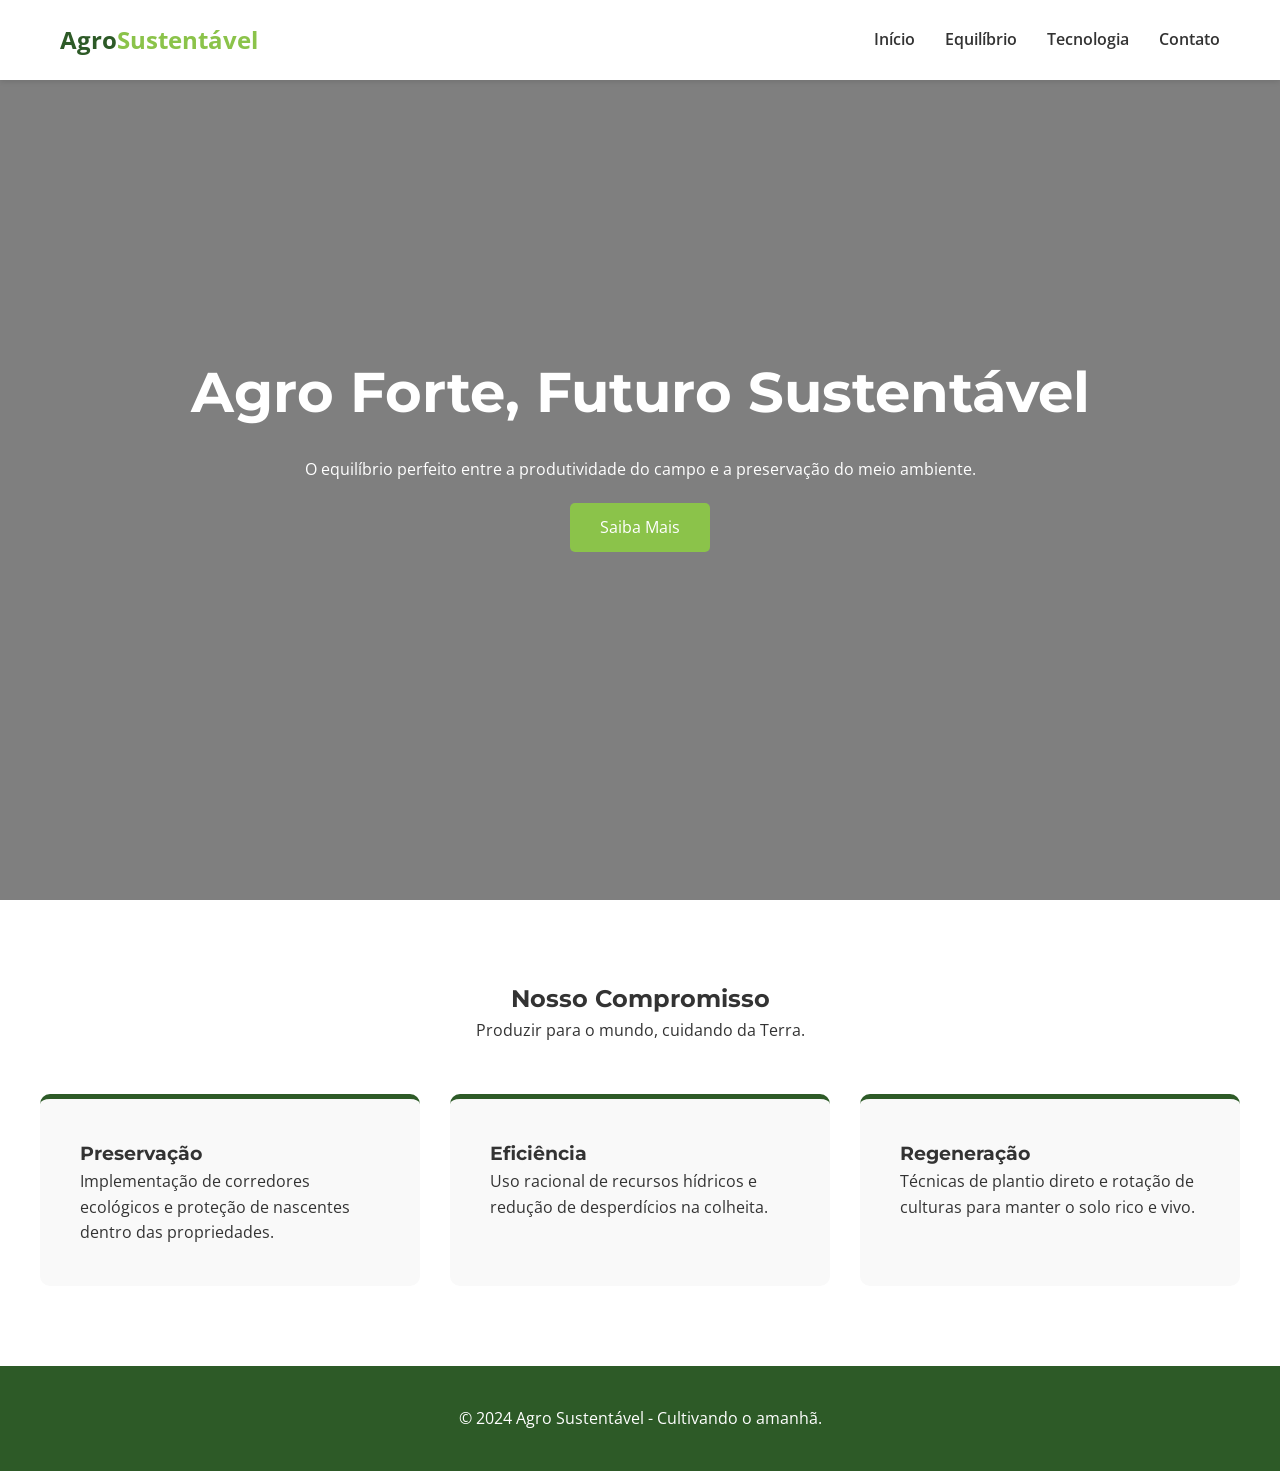
<file: index.html>
<!DOCTYPE html>
<html lang="pt-br">
<head>
    <meta charset="UTF-8">
    <meta name="viewport" content="width=device-width, initial-scale=1.0">
    <title>Agro Forte: Futuro Sustentável</title>
    <link rel="stylesheet" href="style.css">
    <link rel="preconnect" href="https://fonts.googleapis.com">
    <link href="https://fonts.googleapis.com/css2?family=Montserrat:wght@400;700&family=Open+Sans:wght@300;400&display=swap" rel="stylesheet">
</head>
<body>

    <header id="header">
        <nav class="container">
            <div class="logo">Agro<span>Sustentável</span></div>
            <ul class="nav-links">
                <li><a href="#home">Início</a></li>
                <li><a href="#sobre">Equilíbrio</a></li>
                <li><a href="#tecnologia">Tecnologia</a></li>
                <li><a href="#contato">Contato</a></li>
            </ul>
            <div class="menu-toggle">
                <div class="bar"></div>
                <div class="bar"></div>
                <div class="bar"></div>
            </div>
        </nav>
    </header>

    <section id="home" class="hero">
        <div class="hero-content">
            <h1>Agro Forte, Futuro Sustentável</h1>
            <p>O equilíbrio perfeito entre a produtividade do campo e a preservação do meio ambiente.</p>
            <a href="#sobre" class="btn">Saiba Mais</a>
        </div>
    </section>

    <section id="sobre" class="container section">
        <div class="section-title">
            <h2>Nosso Compromisso</h2>
            <p>Produzir para o mundo, cuidando da Terra.</p>
        </div>
        <div class="grid">
            <div class="card">
                <h3>Preservação</h3>
                <p>Implementação de corredores ecológicos e proteção de nascentes dentro das propriedades.</p>
            </div>
            <div class="card">
                <h3>Eficiência</h3>
                <p>Uso racional de recursos hídricos e redução de desperdícios na colheita.</p>
            </div>
            <div class="card">
                <h3>Regeneração</h3>
                <p>Técnicas de plantio direto e rotação de culturas para manter o solo rico e vivo.</p>
            </div>
        </div>
    </section>

    <footer id="contato">
        <p>&copy; 2024 Agro Sustentável - Cultivando o amanhã.</p>
    </footer>

    <script src="script.js"></script>
</body>
</html>
</file>
<file: style.css>
/* Reset e Variáveis */
* {
    margin: 0;
    padding: 0;
    box-sizing: border-box;
}

:root {
    --primary: #2d5a27; /* Verde Agro */
    --secondary: #8bc34a;
    --accent: #f4a460; /* Tom de terra */
    --dark: #333;
    --light: #f9f9f9;
}

body {
    font-family: 'Open Sans', sans-serif;
    line-height: 1.6;
    color: var(--dark);
    scroll-behavior: smooth;
}

h1, h2, h3 {
    font-family: 'Montserrat', sans-serif;
}

.container {
    max-width: 1200px;
    margin: 0 auto;
    padding: 0 20px;
}

/* Header & Nav */
header {
    background: #fff;
    box-shadow: 0 2px 5px rgba(0,0,0,0.1);
    position: fixed;
    width: 100%;
    z-index: 1000;
}

nav {
    display: flex;
    justify-content: space-between;
    align-items: center;
    height: 80px;
}

.logo {
    font-size: 1.5rem;
    font-weight: 700;
    color: var(--primary);
}

.logo span {
    color: var(--secondary);
}

.nav-links {
    display: flex;
    list-style: none;
}

.nav-links li a {
    text-decoration: none;
    color: var(--dark);
    margin-left: 30px;
    font-weight: 600;
    transition: color 0.3s;
}

.nav-links li a:hover {
    color: var(--primary);
}

/* Hero Section */
.hero {
    height: 100vh;
    background: linear-gradient(rgba(0,0,0,0.5), rgba(0,0,0,0.5)), 
                url('https://images.unsplash.com/photo-1500382017468-9049fed747ef?auto=format&fit=crop&q=80&w=1632') center/cover;
    display: flex;
    align-items: center;
    justify-content: center;
    text-align: center;
    color: #fff;
}

.hero-content h1 {
    font-size: 3.5rem;
    margin-bottom: 20px;
}

.btn {
    display: inline-block;
    background: var(--secondary);
    color: #fff;
    padding: 12px 30px;
    text-decoration: none;
    border-radius: 5px;
    margin-top: 20px;
    transition: background 0.3s;
}

.btn:hover {
    background: var(--primary);
}

/* Cards & Grid */
.section {
    padding: 80px 0;
}

.section-title {
    text-align: center;
    margin-bottom: 50px;
}

.grid {
    display: grid;
    grid-template-columns: repeat(auto-fit, minmax(300px, 1fr));
    gap: 30px;
}

.card {
    background: var(--light);
    padding: 40px;
    border-radius: 10px;
    border-top: 5px solid var(--primary);
    transition: transform 0.3s;
}

.card:hover {
    transform: translateY(-10px);
}

/* Footer */
footer {
    background: var(--primary);
    color: #fff;
    text-align: center;
    padding: 40px 0;
}

/* Mobile Menu */
.menu-toggle {
    display: none;
    cursor: pointer;
}

@media (max-width: 768px) {
    .nav-links {
        display: none; /* Seria ativado via JS para um menu hambúrguer real */
    }
    .hero-content h1 {
        font-size: 2.2rem;
    }
}
</file>
